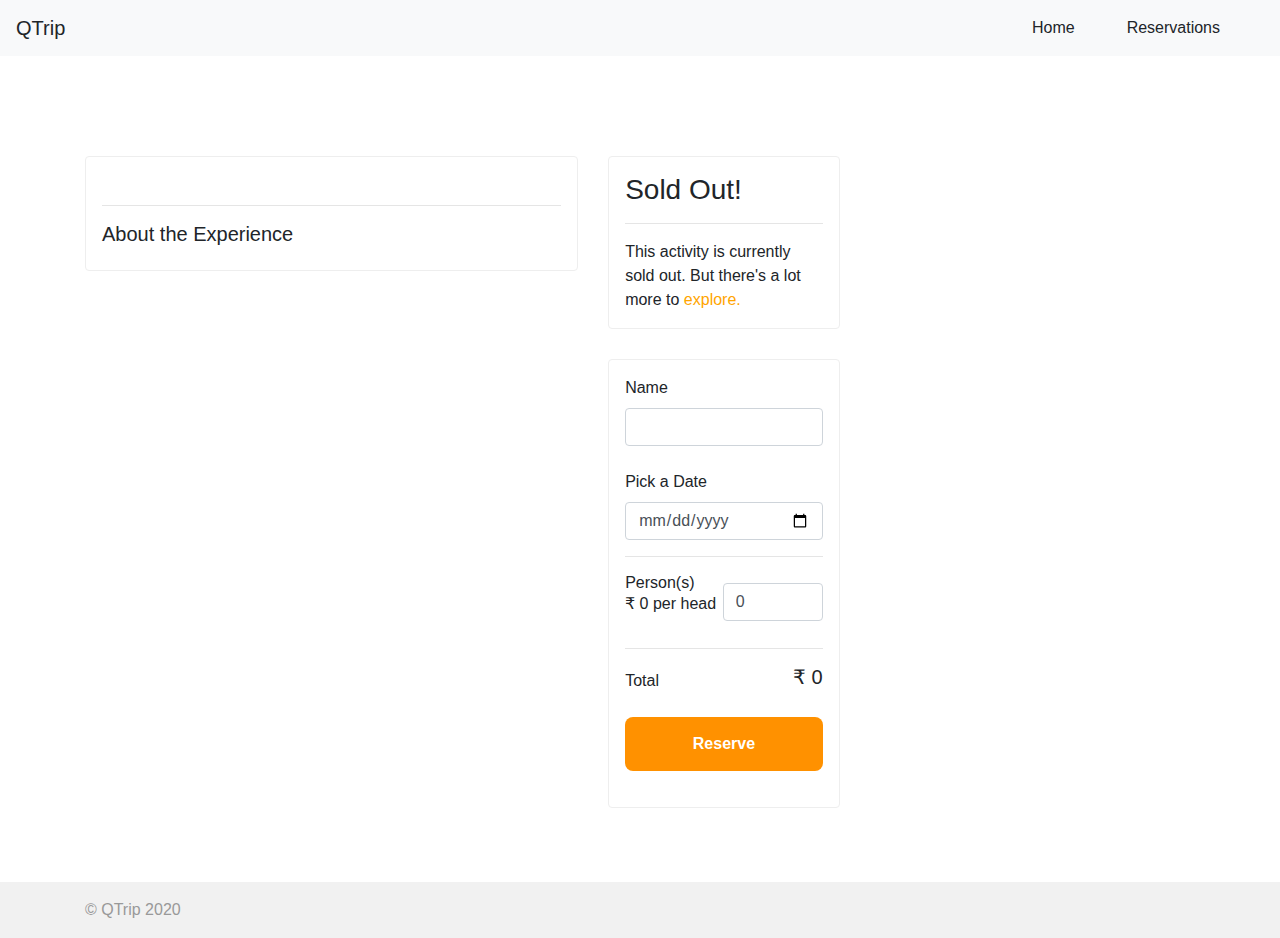
<file: frontend/pages/adventures/detail/index.html>
<!DOCTYPE html>
<html lang="en">

<head>
    <meta charset="UTF-8" />
    <meta name="viewport" content="width=device-width, initial-scale=1.0" />
    <title>QTrip adventures</title>
    <link rel="stylesheet" href="../../../css/styles.css" />
    <link rel="stylesheet" href="https://stackpath.bootstrapcdn.com/bootstrap/4.5.2/css/bootstrap.min.css"
        integrity="sha384-JcKb8q3iqJ61gNV9KGb8thSsNjpSL0n8PARn9HuZOnIxN0hoP+VmmDGMN5t9UJ0Z" crossorigin="anonymous" />
</head>

<body>
    <nav class="navbar navbar-expand-lg navbar-light bg-light">
        <a class="navbar-brand" href="../../../">QTrip</a>
        <button class="navbar-toggler" type="button" data-toggle="collapse" data-target="#navbarNavDropdown"
            aria-controls="navbarNavDropdown" aria-expanded="false" aria-label="Toggle navigation">
            <span class="navbar-toggler-icon"></span>
        </button>
        <div class="collapse navbar-collapse" id="navbarNavDropdown">
            <ul class="navbar-nav d-flex justify-content-end w-100">
                <li class="nav-item active">
                    <a class="nav-link" href="../../../">Home <span class=" sr-only">(current)</span></a>
                </li>
                <li class="nav-item">
                    <a class="nav-link" href="../reservations/">Reservations</a>
                </li>
            </ul>
        </div>
    </nav>
    <div class="container">
        <div class="content">
            <div class="alert alert-success" id="reserved-banner">
                Greetings! Reservation for this adventure is successful. (Click
                <a href="../reservations/"><strong>here</strong></a>
                to view your reservations)
            </div>
            <div class="row">
                <div class="col-lg-8">
                    <div class="adventure-detail-card mb-3">
                        <div>
                            <h1 id="adventure-name"></h1>
                            <p style="font-size: 20px; color: #999" id="adventure-subtitle"></p>
                        </div>
                        <div class="row mb-3" id="photo-gallery"></div>

                        <hr />
                        <h5>About the Experience</h5>
                        <div id="adventure-content"></div>
                    </div>
                </div>
                <div class="col-lg-4">
                    <div class="">
                        <div id="reservation-panel-sold-out">
                            <h3>Sold Out!</h3>
                            <hr />
                            This activity is currently sold out. But there's a lot more to
                            <a href="../../../" style="color: orange !important">explore.</a>
                        </div>
                        <div id="reservation-panel-available">
                            <form id="myForm" action="" method="">
                                <label>Name</label>
                                <input type="text" class="form-control" name="name" required />
                                <br />
                                <label>Pick a Date</label>
                                <input type="date" class="form-control" name="date" required />
                                <hr />
                                <div class=" d-flex align-items-center justify-content-between">
                                    <div>
                                        <h6 class="m-0">Person(s)</h6>
                                        <p class="m-0" style="font-size: 16px; color: #999">
                                        <div class="d-inline">₹</div>
                                        <div class="d-inline" id="reservation-person-cost">0</div> per head
                                        </p>
                                    </div>
                                    <div>
                                        <input type="number" class="form-control" min="1" max="10" value="0"
                                            name="person" required onkeyup="onPersonsChange(event)"
                                            style="width: 100px" />
                                    </div>
                                </div>
                                <hr />
                                <div class="d-flex align-items-center justify-content-between">
                                    <div>
                                        <h6 class="m-0">Total</h6>
                                    </div>
                                    <div>
                                        <h5>
                                            ₹
                                            <div class="d-inline" id="reservation-cost">0</div>
                                        </h5>
                                    </div>
                                </div>
                                <button class="reserve-button" type="submit">Reserve</button>
                            </form>
                        </div>
                    </div>
                </div>
            </div>
        </div>
    </div>
    <footer>
        <div class="container">© QTrip 2020</div>
    </footer>
    <script src="https://code.jquery.com/jquery-3.5.1.min.js"
        integrity="sha256-9/aliU8dGd2tb6OSsuzixeV4y/faTqgFtohetphbbj0=" crossorigin="anonymous"></script>
    <script src="https://cdn.jsdelivr.net/npm/popper.js@1.16.1/dist/umd/popper.min.js"
        integrity="sha384-9/reFTGAW83EW2RDu2S0VKaIzap3H66lZH81PoYlFhbGU+6BZp6G7niu735Sk7lN"
        crossorigin="anonymous"></script>
    <script src="https://stackpath.bootstrapcdn.com/bootstrap/4.5.2/js/bootstrap.min.js"
        integrity="sha384-B4gt1jrGC7Jh4AgTPSdUtOBvfO8shuf57BaghqFfPlYxofvL8/KUEfYiJOMMV+rV"
        crossorigin="anonymous"></script>
    <script type="module">
        import {
            getAdventureIdFromURL,
            fetchAdventureDetails,
            addAdventureDetailsToDOM,
            addBootstrapPhotoGallery,
            conditionalRenderingOfReservationPanel,
            captureFormSubmitUsingJQuery,
            calculateReservationCostAndUpdateDOM,
            showBannerIfAlreadyReserved,
        } from "../../../modules/adventure_details_page.js";
        (async function () {
            let adventureId = await getAdventureIdFromURL(window.location.search);
            let adventureDetails = await fetchAdventureDetails(adventureId);
            console.log(",",adventureId,adventureDetails)
            addAdventureDetailsToDOM(adventureDetails);
            addBootstrapPhotoGallery(adventureDetails.images);
            conditionalRenderingOfReservationPanel(adventureDetails);
            captureFormSubmitUsingJQuery(adventureDetails);
            showBannerIfAlreadyReserved(adventureDetails);
            function onPersonsChange(event) {
                calculateReservationCostAndUpdateDOM(
                    adventureDetails,
                    event.target.value
                );
            }
            window.onPersonsChange = onPersonsChange;
        })();
    </script>
</body>

</html>
</file>
<file: frontend/css/styles.css>
* {
  margin: 0px;
  padding: 0px;
}
html,
body {
  position: relative;
}

body {
  overflow-y: auto;
  min-height: 100vh;
}
textarea:focus,
input:focus {
  outline: none;
}
a {
  color: inherit !important;
  text-decoration: none !important;
}
.citycard{
  position: relative;
  height: 300px;
  width: 250px;
  border-radius: 5px;
  border-color: #999;
}
.citycard img{

}
footer {
  background: #f1f1f1;
  width: 100%;
  padding: 16px 0px;
  color: #999;
  position: absolute;
  bottom: 0;
  /* width: 100%; */
  /* height: 2.5rem;   */
}

.banner {
  height: 500px;
  width: 100%;
  background: #999;
  margin: 20px 0px;
}

.content {
  padding: 100px 0px;
   display: flex;
  flex-wrap: wrap;
  justify-content: space-between;
}
.tile {
  display: flex;
  flex-wrap: wrap;
  height: 300px;
  width: 250px;
  border-radius: 8px;
  cursor: pointer;
  -webkit-transition: 0.2s all;
  overflow: hidden;
  box-shadow: 0 4px 8px 0 rgba(0,0,0,0.2);
  transition: 0.3s;

  display: flex;
  flex-direction: column;
  justify-content:center;
  align-items: center;
}
.tile img {
  width: 100%;
  height: 100%;
  border-radius: 8px;
  -webkit-transition: 0.2s all;
  /* -webkit-filter: brightness(70%); */
}
.tile img:hover {
  -webkit-filter: brightness(50%);
  transform: scale(1.1);
}
.tile:hover{
  -webkit-filter: brightness(50%);
  transform: scale(1.1);
}
.tile-text {
  position: relative;
  display: flex;
  flex-direction: column;
  z-index: 1;
  text-transform: uppercase;
  letter-spacing: 2px;
  color: white;
  text-align: center;
  font-weight:bold;
  align-content: center;
  top:30%;
  bottom: 20%;
}

.hero-image {
  /* Use "linear-gradient" to add a darken background effect to the image (photographer.jpg). This will make the text easier to read */
  background-image: linear-gradient(rgba(0, 0, 0, 0.5), rgba(0, 0, 0, 0.5)),
    url("https://images.pexels.com/photos/2422461/pexels-photo-2422461.jpeg?cs=srgb&dl=pexels-josh-hild-2422461.jpg&fm=jpg");

  /* Set a specific height */
  height: 50vh;
  width: 100vw;
  /* Position and center the image to scale nicely on all screens */
  background-position: center;
  background-repeat: no-repeat;
  background-size: cover;
  position: relative;
}

.hero-subheading {
  font-size: 24px;
  font-weight: 100;
}
.hero-input {
  width: 80%;
  height: 50px;
  padding: 16px;
  border-radius: 8px;
  border: none;
}

.nav-link {
  margin-right: 36px;
}

/* activity page css */

.activity-card {
  color: #000;
  position: relative;
  height: 400px;
  width: 280px;
  border: 1px solid #ddd;
  border-radius: 8px;
  cursor: pointer;
  -webkit-transition: 0.2s all;
  overflow: hidden;
  display: flex;
  flex-direction: column;
  justify-content: flex-start;
  align-items: center;
  padding:5px;
}
.activity-card img {
  position: absolute;
  width: 100%;
  height: 80%;
  border-radius:5px;
  
  -webkit-transition: 0.2s all;
  -webkit-filter: brightness(50%);
}
.activity-card img:hover {
  -webkit-filter: brightness(50%);
}
img{
  object-fit:cover;
}
/* activity-detail page css */

.adventure-detail-card {
  border: 1px solid #eee;
  border-radius: 4px;
  padding: 16px;
  /* margin: 8px; */
}
.activity-card-text{
  position: relative;
  display:flex;
  flex-direction:row;
  padding:1px;
  justify-content:space-between;
  font-weight: bold;
  font-size: large;
  color:black;
  top: 80%;
  margin:2px;
}
.activity-card-image {
  height: 500px;
  width: 100%;
  cursor: pointer;
  -webkit-transition: 0.2s all;
  border-radius: 2px;
}
.activity-card-image:hover {
  -webkit-filter: brightness(50%);
}
.experience-content ul li {
  margin-left: 16px;
  padding: 0;
}
.filter-bar {
  border-top: 1px solid #999;
  border-bottom: 1px solid #999;
  padding: 20px 0px;
}

.filter-bar-tile {
  border-right: 1px solid #999;
  padding: 0px 20px;
}

.category-filter {
  border: 1px solid orange;
  border-radius: 20px;
  padding: 5px 20px;
  margin: 10px 10px 10px 0px;
}
.category-banner {
  position: absolute;
  /* height: 50px; */
  padding: 5px 10px;
  box-shadow: 2px 1px 10px 1px rgba(0, 0, 0, 0.3);
  /*
  box-shadow: 0px 9.4px 20.4px rgba(0, 0, 0, 0.13),
    0px 9.2px 20.6px rgba(0, 0, 0, 0.1); */
  min-width: 50%;
  color: #fff;
  background: rgb(255, 145, 0);
  top: 0;
  right: 0;
  z-index: 1;
  margin-top: 16px;
  margin-right: 8px;
  display: flex;
  justify-content: center;
  align-items: center;
  border-radius: 10px 0px 0px 10px;
  font-weight: bolder;
}

.reserve-button {
  width: 100%;
  border: none;
  background-color: rgb(255, 145, 0);
  color: #fff;
  font-weight: bolder;
  padding: 15px;
  margin: 20px 0px;
  border-radius: 8px;
  display: flex;
  justify-content: center;
  cursor: pointer;
}
.reserve-button:hover {
  background-color: rgb(226, 129, 1);
}
/* Chrome, Safari, Edge, Opera */
input::-webkit-outer-spin-button,
input::-webkit-inner-spin-button {
  -webkit-appearance: none;
  margin: 0;
}

/* Firefox */
input[type="number"] {
  -moz-appearance: textfield;
}
#reserved-banner {
  display: none;
}
.reservation-visit-button {
  background-color: rgb(255, 145, 0);
  color: #fff;
  display: flex;
  justify-content: center;
  align-items: center;
  text-align: center;
  padding: 10px;
  white-space: nowrap;
  border-radius: 20px;
  cursor: pointer;
}
.reservation-visit-button:hover {
  background-color: rgb(226, 129, 1);
}

#carouselExampleIndicators {
  width: 100%;
}
#reservation-panel-sold-out {
  border: solid 1px #eee;
  border-radius: 4px;
  padding: 16px;
  margin-bottom: 30px;
}
#reservation-panel-available {
  border: solid 1px #eee;
  border-radius: 4px;
  padding: 16px;
  margin-bottom: 30px;
}
</file>
